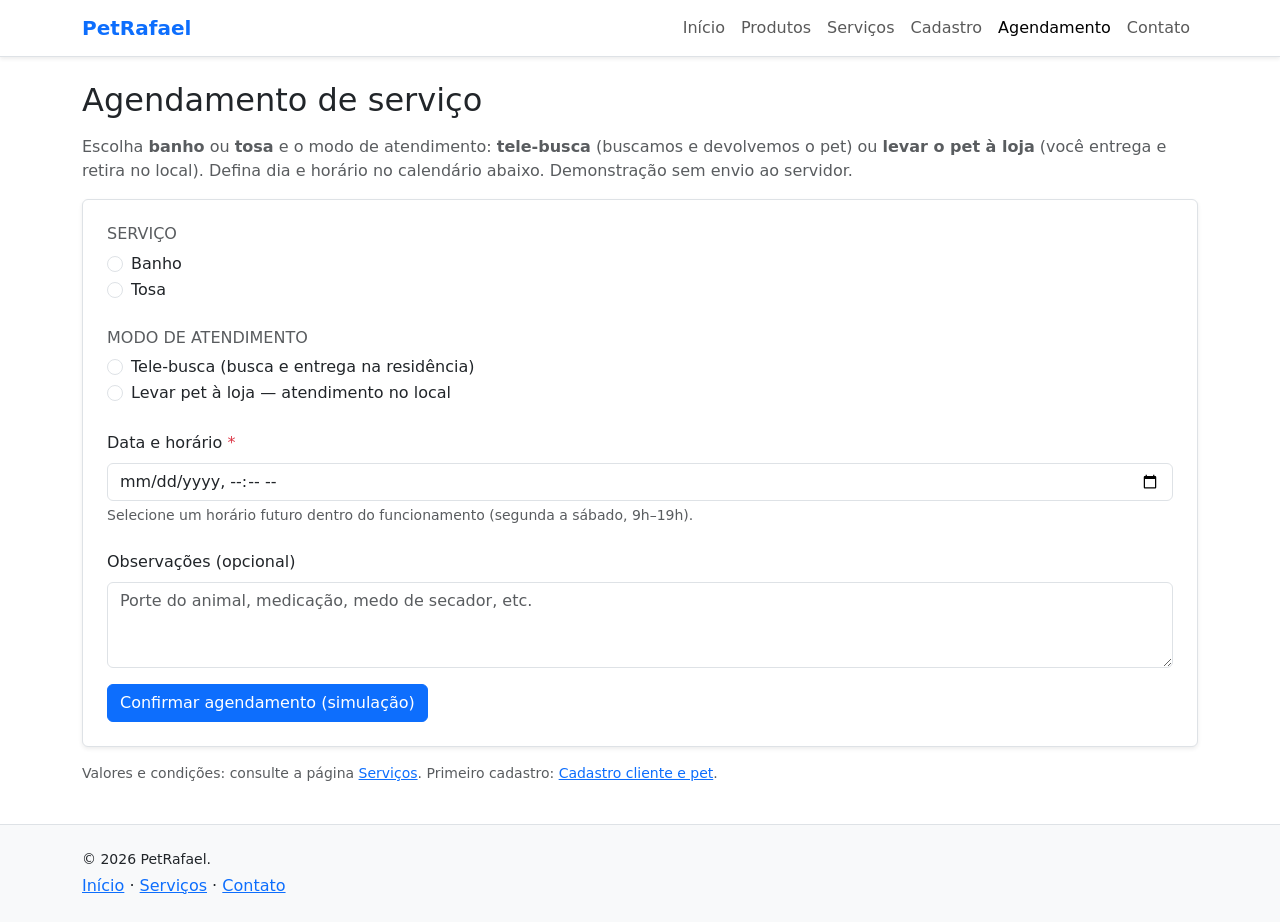
<file: agendamento.html>
<!DOCTYPE html>
<html lang="pt-BR">
<head>
  <meta charset="UTF-8">
  <meta name="viewport" content="width=device-width, initial-scale=1">
  <meta name="description" content="Agende banho ou tosa com tele-busca ou atendimento na loja PetRafael.">
  <title>PetRafael — Agendamento de serviços</title>
  <link href="https://cdn.jsdelivr.net/npm/bootstrap@5.3.3/dist/css/bootstrap.min.css" rel="stylesheet" integrity="sha384-QWTKZyjpPEjISv5WaRU9OFeRpok6YctnYmDr5pNlyT2bRjXh0JMhjY6hW+ALEwIH" crossorigin="anonymous">
  <link rel="stylesheet" href="css/estilo.css">
</head>
<body>
  <a class="visually-hidden-focusable btn btn-sm btn-primary position-fixed top-0 start-0 m-2 z-3" href="#conteudo-principal">Ir para o conteúdo principal</a>

  <header class="border-bottom bg-white shadow-sm">
    <nav class="navbar navbar-expand-lg navbar-light" aria-label="Menu principal do PetRafael">
      <div class="container">
        <a class="navbar-brand fw-bold text-primary" href="index.html">PetRafael</a>
        <button class="navbar-toggler" type="button" data-bs-toggle="collapse" data-bs-target="#menuPrincipal" aria-controls="menuPrincipal" aria-expanded="false" aria-label="Abrir ou fechar menu">
          <span class="navbar-toggler-icon"></span>
        </button>
        <div class="collapse navbar-collapse" id="menuPrincipal">
          <ul class="navbar-nav ms-auto mb-2 mb-lg-0">
            <li class="nav-item"><a class="nav-link" href="index.html">Início</a></li>
            <li class="nav-item"><a class="nav-link" href="produtos.html">Produtos</a></li>
            <li class="nav-item"><a class="nav-link" href="servicos.html">Serviços</a></li>
            <li class="nav-item"><a class="nav-link" href="cadastro.html">Cadastro</a></li>
            <li class="nav-item"><a class="nav-link active" href="agendamento.html" aria-current="page">Agendamento</a></li>
            <li class="nav-item"><a class="nav-link" href="contato.html">Contato</a></li>
          </ul>
        </div>
      </div>
    </nav>
  </header>

  <main id="conteudo-principal" class="container py-4" tabindex="-1">
    <h1 class="h2 mb-3">Agendamento de serviço</h1>
    <p class="text-muted">
      Escolha <strong>banho</strong> ou <strong>tosa</strong> e o modo de atendimento:
      <strong>tele-busca</strong> (buscamos e devolvemos o pet) ou <strong>levar o pet à loja</strong> (você entrega e retira no local).
      Defina dia e horário no calendário abaixo. Demonstração sem envio ao servidor.
    </p>

    <form id="form-agendamento-servico" class="border rounded p-3 p-md-4 bg-white shadow-sm">
      <fieldset class="mb-4">
        <legend class="h6 text-uppercase text-muted">Serviço</legend>
        <div class="form-check">
          <input class="form-check-input" type="radio" name="servico" id="srv-banho" value="banho" required>
          <label class="form-check-label" for="srv-banho">Banho</label>
        </div>
        <div class="form-check">
          <input class="form-check-input" type="radio" name="servico" id="srv-tosa" value="tosa">
          <label class="form-check-label" for="srv-tosa">Tosa</label>
        </div>
      </fieldset>

      <fieldset class="mb-4">
        <legend class="h6 text-uppercase text-muted">Modo de atendimento</legend>
        <div class="form-check">
          <input class="form-check-input" type="radio" name="modo_atendimento" id="modo-telebusca" value="tele-busca" required>
          <label class="form-check-label" for="modo-telebusca">Tele-busca (busca e entrega na residência)</label>
        </div>
        <div class="form-check">
          <input class="form-check-input" type="radio" name="modo_atendimento" id="modo-loja" value="loja">
          <label class="form-check-label" for="modo-loja">Levar pet à loja — atendimento no local</label>
        </div>
      </fieldset>

      <div class="mb-4">
        <label for="agendamento-datetime" class="form-label">
          Data e horário <span class="text-danger" aria-hidden="true">*</span>
        </label>
        <!-- input nativo tipo calendário + hora (amplamente suportado) -->
        <input type="datetime-local" class="form-control" id="agendamento-datetime" name="data_hora" required aria-describedby="ajuda-datetime">
        <div id="ajuda-datetime" class="form-text">Selecione um horário futuro dentro do funcionamento (segunda a sábado, 9h–19h).</div>
      </div>

      <div class="mb-3">
        <label for="agendamento-obs" class="form-label">Observações (opcional)</label>
        <textarea class="form-control" id="agendamento-obs" name="observacoes" rows="3" placeholder="Porte do animal, medicação, medo de secador, etc."></textarea>
      </div>

      <div id="status-agendamento" class="alert d-none mb-3" role="status" aria-live="polite"></div>

      <button type="submit" class="btn btn-primary">Confirmar agendamento (simulação)</button>
    </form>

    <p class="mt-3 small text-muted">
      Valores e condições: consulte a página <a href="servicos.html">Serviços</a>. Primeiro cadastro:
      <a href="cadastro.html">Cadastro cliente e pet</a>.
    </p>
  </main>

  <footer class="bg-light border-top py-4 mt-auto">
    <div class="container">
      <p class="mb-1 small">© <span id="ano-atual">2026</span> PetRafael.</p>
      <nav aria-label="Rodapé">
        <a href="index.html">Início</a> · <a href="servicos.html">Serviços</a> · <a href="contato.html">Contato</a>
      </nav>
    </div>
  </footer>

  <script src="https://cdn.jsdelivr.net/npm/bootstrap@5.3.3/dist/js/bootstrap.bundle.min.js" integrity="sha384-YvpcrYf0tY3lHB60NNkmXc5s9fDVZLESaAA55NDzOxhy9GkcIdslK1eN7N6jIeHz" crossorigin="anonymous"></script>
  <script src="js/app.js"></script>
  <script src="js/formularios.js"></script>
</body>
</html>
</file>
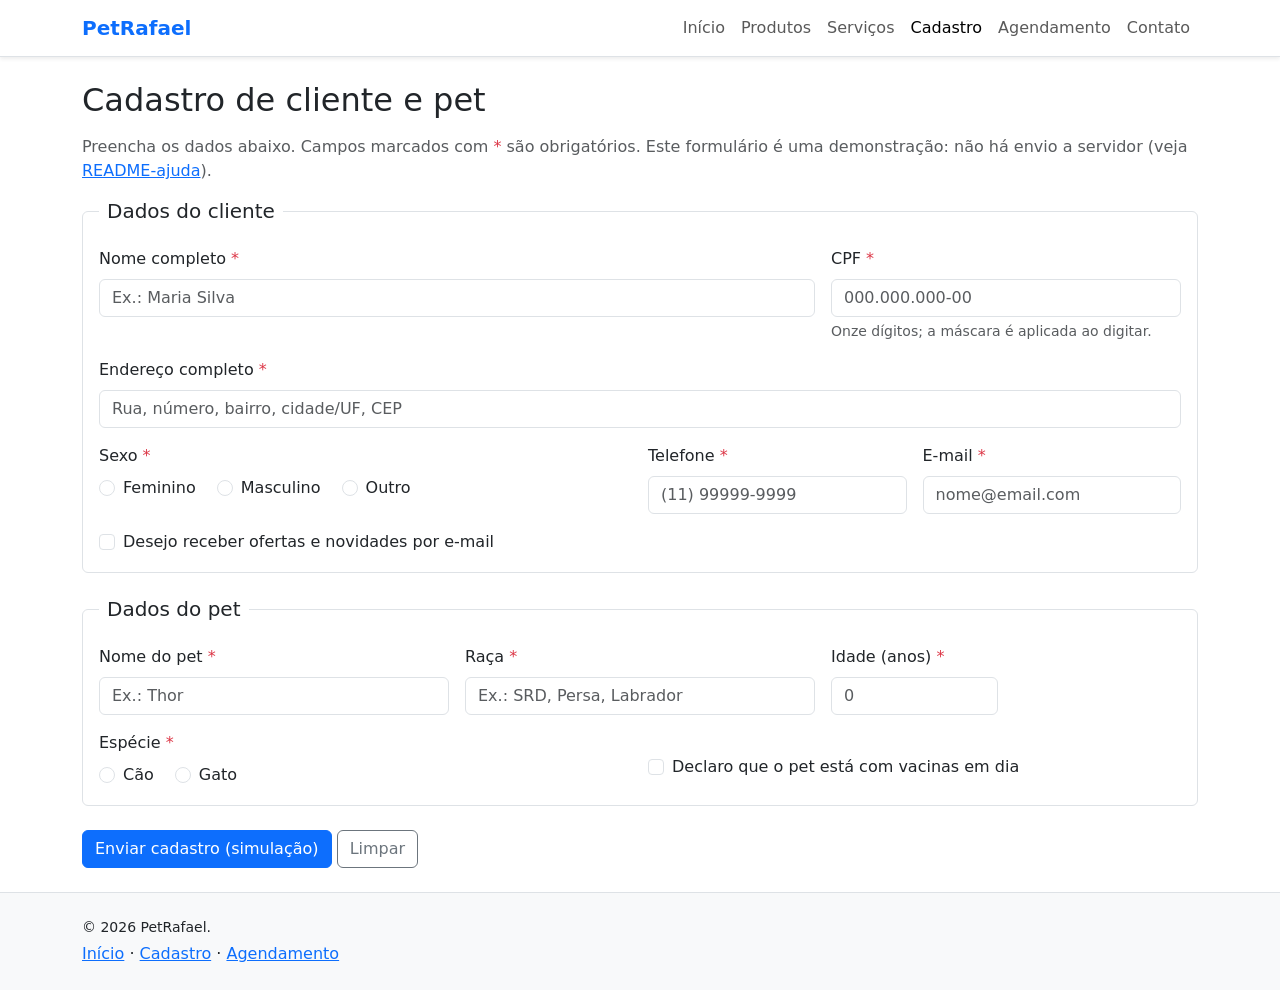
<file: cadastro.html>
<!DOCTYPE html>
<html lang="pt-BR">
<head>
  <meta charset="UTF-8">
  <meta name="viewport" content="width=device-width, initial-scale=1">
  <meta name="description" content="Cadastro de cliente e pet no PetRafael.">
  <title>PetRafael — Cadastro cliente e pet</title>
  <link href="https://cdn.jsdelivr.net/npm/bootstrap@5.3.3/dist/css/bootstrap.min.css" rel="stylesheet" integrity="sha384-QWTKZyjpPEjISv5WaRU9OFeRpok6YctnYmDr5pNlyT2bRjXh0JMhjY6hW+ALEwIH" crossorigin="anonymous">
  <link rel="stylesheet" href="css/estilo.css">
</head>
<body>
  <a class="visually-hidden-focusable btn btn-sm btn-primary position-fixed top-0 start-0 m-2 z-3" href="#conteudo-principal">Ir para o conteúdo principal</a>

  <header class="border-bottom bg-white shadow-sm">
    <nav class="navbar navbar-expand-lg navbar-light" aria-label="Menu principal do PetRafael">
      <div class="container">
        <a class="navbar-brand fw-bold text-primary" href="index.html">PetRafael</a>
        <button class="navbar-toggler" type="button" data-bs-toggle="collapse" data-bs-target="#menuPrincipal" aria-controls="menuPrincipal" aria-expanded="false" aria-label="Abrir ou fechar menu">
          <span class="navbar-toggler-icon"></span>
        </button>
        <div class="collapse navbar-collapse" id="menuPrincipal">
          <ul class="navbar-nav ms-auto mb-2 mb-lg-0">
            <li class="nav-item"><a class="nav-link" href="index.html">Início</a></li>
            <li class="nav-item"><a class="nav-link" href="produtos.html">Produtos</a></li>
            <li class="nav-item"><a class="nav-link" href="servicos.html">Serviços</a></li>
            <li class="nav-item"><a class="nav-link active" href="cadastro.html" aria-current="page">Cadastro</a></li>
            <li class="nav-item"><a class="nav-link" href="agendamento.html">Agendamento</a></li>
            <li class="nav-item"><a class="nav-link" href="contato.html">Contato</a></li>
          </ul>
        </div>
      </div>
    </nav>
  </header>

  <main id="conteudo-principal" class="container py-4" tabindex="-1">
    <h1 class="h2 mb-3">Cadastro de cliente e pet</h1>
    <p class="text-muted">
      Preencha os dados abaixo. Campos marcados com <span class="text-danger">*</span> são obrigatórios.
      Este formulário é uma demonstração: não há envio a servidor (veja <a href="README-ajuda.txt">README-ajuda</a>).
    </p>

    <!-- Formulário: identificação do titular e do animal -->
    <form id="form-cadastro-cliente-pet">
      <fieldset class="border rounded p-3 mb-4">
        <legend class="float-none w-auto px-2 h5">Dados do cliente</legend>

        <div class="row g-3">
          <div class="col-md-8">
            <label for="cadastro-nome-cliente" class="form-label">Nome completo <span class="text-danger" aria-hidden="true">*</span></label>
            <input type="text" class="form-control" id="cadastro-nome-cliente" name="nome_cliente" required autocomplete="name" placeholder="Ex.: Maria Silva">
            <div class="invalid-feedback">Informe o nome completo.</div>
          </div>
          <div class="col-md-4">
            <label for="cadastro-cpf" class="form-label">CPF <span class="text-danger" aria-hidden="true">*</span></label>
            <input type="text" class="form-control" id="cadastro-cpf" name="cpf" required inputmode="numeric" placeholder="000.000.000-00" aria-describedby="ajuda-cpf">
            <div id="ajuda-cpf" class="form-text">Onze dígitos; a máscara é aplicada ao digitar.</div>
          </div>
          <div class="col-12">
            <label for="cadastro-endereco" class="form-label">Endereço completo <span class="text-danger" aria-hidden="true">*</span></label>
            <input type="text" class="form-control" id="cadastro-endereco" name="endereco" required autocomplete="street-address" placeholder="Rua, número, bairro, cidade/UF, CEP">
          </div>
          <div class="col-md-6">
            <span class="form-label d-block">Sexo <span class="text-danger" aria-hidden="true">*</span></span>
            <div class="form-check form-check-inline">
              <input class="form-check-input" type="radio" name="sexo" id="sexo-f" value="feminino" required>
              <label class="form-check-label" for="sexo-f">Feminino</label>
            </div>
            <div class="form-check form-check-inline">
              <input class="form-check-input" type="radio" name="sexo" id="sexo-m" value="masculino">
              <label class="form-check-label" for="sexo-m">Masculino</label>
            </div>
            <div class="form-check form-check-inline">
              <input class="form-check-input" type="radio" name="sexo" id="sexo-o" value="outro">
              <label class="form-check-label" for="sexo-o">Outro</label>
            </div>
          </div>
          <div class="col-md-3">
            <label for="cadastro-telefone" class="form-label">Telefone <span class="text-danger" aria-hidden="true">*</span></label>
            <input type="tel" class="form-control" id="cadastro-telefone" name="telefone" required autocomplete="tel" placeholder="(11) 99999-9999">
          </div>
          <div class="col-md-3">
            <label for="cadastro-email" class="form-label">E-mail <span class="text-danger" aria-hidden="true">*</span></label>
            <input type="email" class="form-control" id="cadastro-email" name="email" required autocomplete="email" placeholder="nome@email.com">
          </div>
          <div class="col-12">
            <div class="form-check">
              <input class="form-check-input" type="checkbox" id="cadastro-news" name="newsletter" value="sim">
              <label class="form-check-label" for="cadastro-news">Desejo receber ofertas e novidades por e-mail</label>
            </div>
          </div>
        </div>
      </fieldset>

      <fieldset class="border rounded p-3 mb-4">
        <legend class="float-none w-auto px-2 h5">Dados do pet</legend>
        <div class="row g-3">
          <div class="col-md-4">
            <label for="cadastro-nome-pet" class="form-label">Nome do pet <span class="text-danger" aria-hidden="true">*</span></label>
            <input type="text" class="form-control" id="cadastro-nome-pet" name="nome_pet" required placeholder="Ex.: Thor">
          </div>
          <div class="col-md-4">
            <label for="cadastro-raca" class="form-label">Raça <span class="text-danger" aria-hidden="true">*</span></label>
            <input type="text" class="form-control" id="cadastro-raca" name="raca" required placeholder="Ex.: SRD, Persa, Labrador">
          </div>
          <div class="col-md-2">
            <label for="cadastro-idade" class="form-label">Idade (anos) <span class="text-danger" aria-hidden="true">*</span></label>
            <input type="number" class="form-control" id="cadastro-idade" name="idade_pet" required min="0" max="30" step="1" placeholder="0">
          </div>
          <div class="col-md-6">
            <span class="form-label d-block">Espécie <span class="text-danger" aria-hidden="true">*</span></span>
            <div class="form-check form-check-inline">
              <input class="form-check-input" type="radio" name="especie" id="esp-cao" value="cao" required>
              <label class="form-check-label" for="esp-cao">Cão</label>
            </div>
            <div class="form-check form-check-inline">
              <input class="form-check-input" type="radio" name="especie" id="esp-gato" value="gato">
              <label class="form-check-label" for="esp-gato">Gato</label>
            </div>
          </div>
          <div class="col-md-6">
            <div class="form-check mt-md-4">
              <input class="form-check-input" type="checkbox" id="cadastro-vacinado" name="vacinado" value="sim">
              <label class="form-check-label" for="cadastro-vacinado">Declaro que o pet está com vacinas em dia</label>
            </div>
          </div>
        </div>
      </fieldset>

      <div id="status-formulario" class="alert d-none mb-3" role="status" aria-live="polite"></div>

      <button type="submit" class="btn btn-primary">Enviar cadastro (simulação)</button>
      <button type="reset" class="btn btn-outline-secondary">Limpar</button>
    </form>
  </main>

  <footer class="bg-light border-top py-4 mt-auto">
    <div class="container">
      <p class="mb-1 small">© <span id="ano-atual">2026</span> PetRafael.</p>
      <nav aria-label="Rodapé">
        <a href="index.html">Início</a> · <a href="cadastro.html">Cadastro</a> · <a href="agendamento.html">Agendamento</a>
      </nav>
    </div>
  </footer>

  <script src="https://cdn.jsdelivr.net/npm/bootstrap@5.3.3/dist/js/bootstrap.bundle.min.js" integrity="sha384-YvpcrYf0tY3lHB60NNkmXc5s9fDVZLESaAA55NDzOxhy9GkcIdslK1eN7N6jIeHz" crossorigin="anonymous"></script>
  <script src="js/app.js"></script>
  <script src="js/formularios.js"></script>
</body>
</html>
</file>
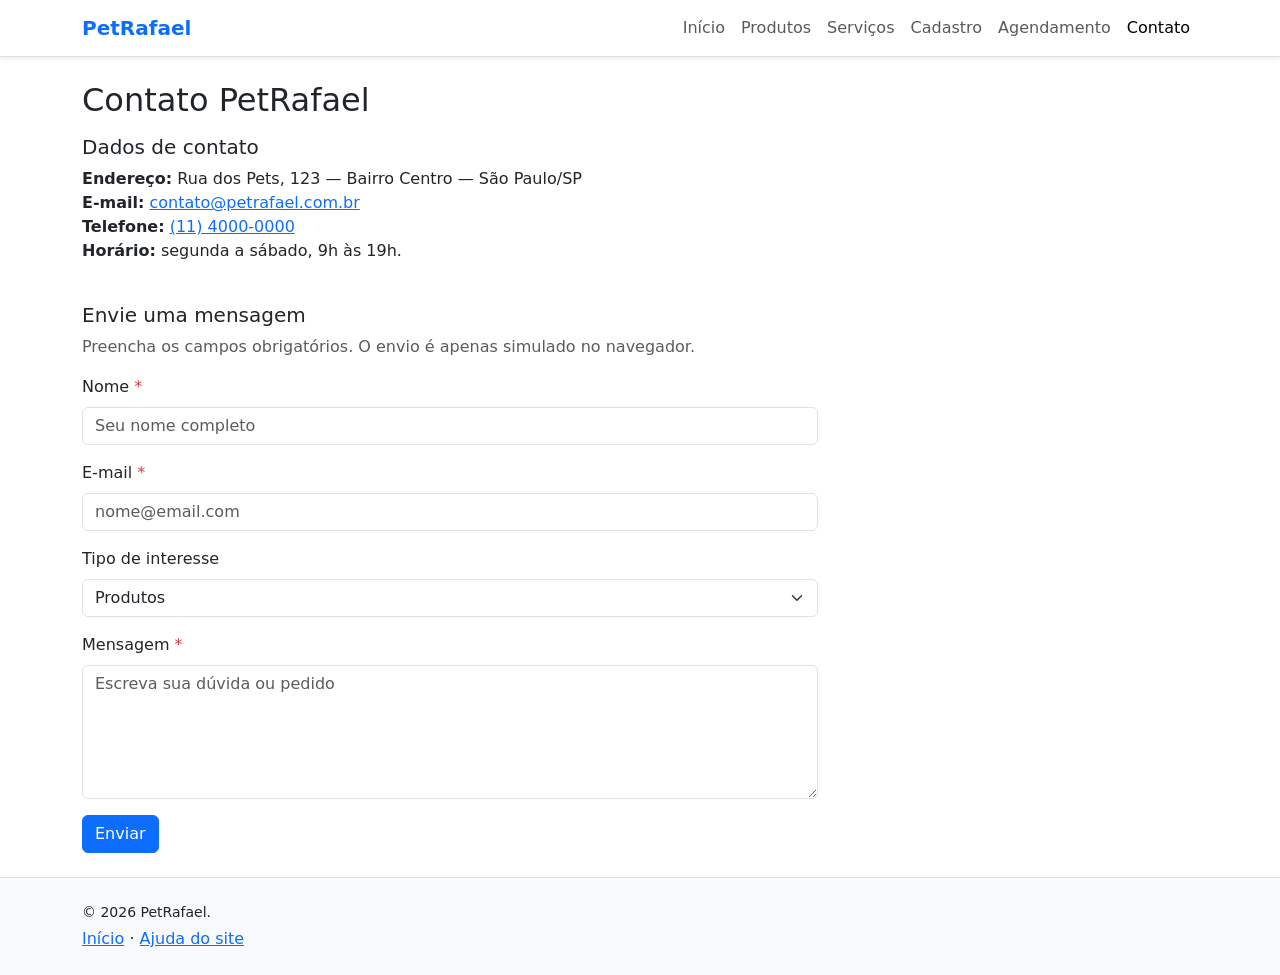
<file: contato.html>
<!DOCTYPE html>
<html lang="pt-BR">
<head>
  <meta charset="UTF-8">
  <meta name="viewport" content="width=device-width, initial-scale=1">
  <meta name="description" content="Fale com o PetRafael: endereço, telefone e formulário de mensagem.">
  <title>PetRafael — Contato</title>
  <link href="https://cdn.jsdelivr.net/npm/bootstrap@5.3.3/dist/css/bootstrap.min.css" rel="stylesheet" integrity="sha384-QWTKZyjpPEjISv5WaRU9OFeRpok6YctnYmDr5pNlyT2bRjXh0JMhjY6hW+ALEwIH" crossorigin="anonymous">
  <link rel="stylesheet" href="css/estilo.css">
</head>
<body>
  <a class="visually-hidden-focusable btn btn-sm btn-primary position-fixed top-0 start-0 m-2 z-3" href="#conteudo-principal">Ir para o conteúdo principal</a>

  <header class="border-bottom bg-white shadow-sm">
    <nav class="navbar navbar-expand-lg navbar-light" aria-label="Menu principal do PetRafael">
      <div class="container">
        <a class="navbar-brand fw-bold text-primary" href="index.html">PetRafael</a>
        <button class="navbar-toggler" type="button" data-bs-toggle="collapse" data-bs-target="#menuPrincipal" aria-controls="menuPrincipal" aria-expanded="false" aria-label="Abrir ou fechar menu">
          <span class="navbar-toggler-icon"></span>
        </button>
        <div class="collapse navbar-collapse" id="menuPrincipal">
          <ul class="navbar-nav ms-auto mb-2 mb-lg-0">
            <li class="nav-item"><a class="nav-link" href="index.html">Início</a></li>
            <li class="nav-item"><a class="nav-link" href="produtos.html">Produtos</a></li>
            <li class="nav-item"><a class="nav-link" href="servicos.html">Serviços</a></li>
            <li class="nav-item"><a class="nav-link" href="cadastro.html">Cadastro</a></li>
            <li class="nav-item"><a class="nav-link" href="agendamento.html">Agendamento</a></li>
            <li class="nav-item"><a class="nav-link active" href="contato.html" aria-current="page">Contato</a></li>
          </ul>
        </div>
      </div>
    </nav>
  </header>

  <main id="conteudo-principal" class="container py-4" tabindex="-1">
    <h1 class="h2 mb-3">Contato PetRafael</h1>

    <section class="row mb-4" aria-labelledby="titulo-dados">
      <div class="col-lg-6 mb-3">
        <h2 id="titulo-dados" class="h5">Dados de contato</h2>
        <address class="mb-0">
          <strong>Endereço:</strong> Rua dos Pets, 123 — Bairro Centro — São Paulo/SP<br>
          <strong>E-mail:</strong> <a href="mailto:contato@petrafael.com.br">contato@petrafael.com.br</a><br>
          <strong>Telefone:</strong> <a href="tel:+551140000000">(11) 4000-0000</a><br>
          <strong>Horário:</strong> segunda a sábado, 9h às 19h.
        </address>
      </div>
    </section>

    <section aria-labelledby="titulo-mensagem">
      <h2 id="titulo-mensagem" class="h5">Envie uma mensagem</h2>
      <p class="text-muted">Preencha os campos obrigatórios. O envio é apenas simulado no navegador.</p>

      <div class="row">
      <div class="col-lg-8">
      <form id="form-contato">
        <div class="mb-3">
          <label for="contato-nome" class="form-label">Nome <span class="text-danger" aria-hidden="true">*</span></label>
          <input type="text" class="form-control" id="contato-nome" name="nome" required placeholder="Seu nome completo" autocomplete="name">
        </div>
        <div class="mb-3">
          <label for="contato-email" class="form-label">E-mail <span class="text-danger" aria-hidden="true">*</span></label>
          <input type="email" class="form-control" id="contato-email" name="email" required placeholder="nome@email.com" autocomplete="email">
        </div>
        <div class="mb-3">
          <label for="contato-tipo" class="form-label">Tipo de interesse</label>
          <select class="form-select" id="contato-tipo" name="tipo">
            <option value="produtos">Produtos</option>
            <option value="servicos-banho">Serviços — Banho</option>
            <option value="servicos-tosa">Serviços — Tosa</option>
            <option value="outros">Outros</option>
          </select>
        </div>
        <div class="mb-3">
          <label for="contato-mensagem" class="form-label">Mensagem <span class="text-danger" aria-hidden="true">*</span></label>
          <textarea class="form-control" id="contato-mensagem" name="mensagem" rows="5" required placeholder="Escreva sua dúvida ou pedido"></textarea>
        </div>
        <div id="status-contato" class="alert d-none mb-3" role="status"></div>
        <button type="submit" class="btn btn-primary">Enviar</button>
      </form>
      </div>
      </div>
    </section>
  </main>

  <footer class="bg-light border-top py-4 mt-auto">
    <div class="container">
      <p class="mb-1 small">© <span id="ano-atual">2026</span> PetRafael.</p>
      <nav aria-label="Rodapé">
        <a href="index.html">Início</a> · <a href="README-ajuda.txt">Ajuda do site</a>
      </nav>
    </div>
  </footer>

  <script src="https://cdn.jsdelivr.net/npm/bootstrap@5.3.3/dist/js/bootstrap.bundle.min.js" integrity="sha384-YvpcrYf0tY3lHB60NNkmXc5s9fDVZLESaAA55NDzOxhy9GkcIdslK1eN7N6jIeHz" crossorigin="anonymous"></script>
  <script src="js/app.js"></script>
  <script src="js/formularios.js"></script>
</body>
</html>
</file>
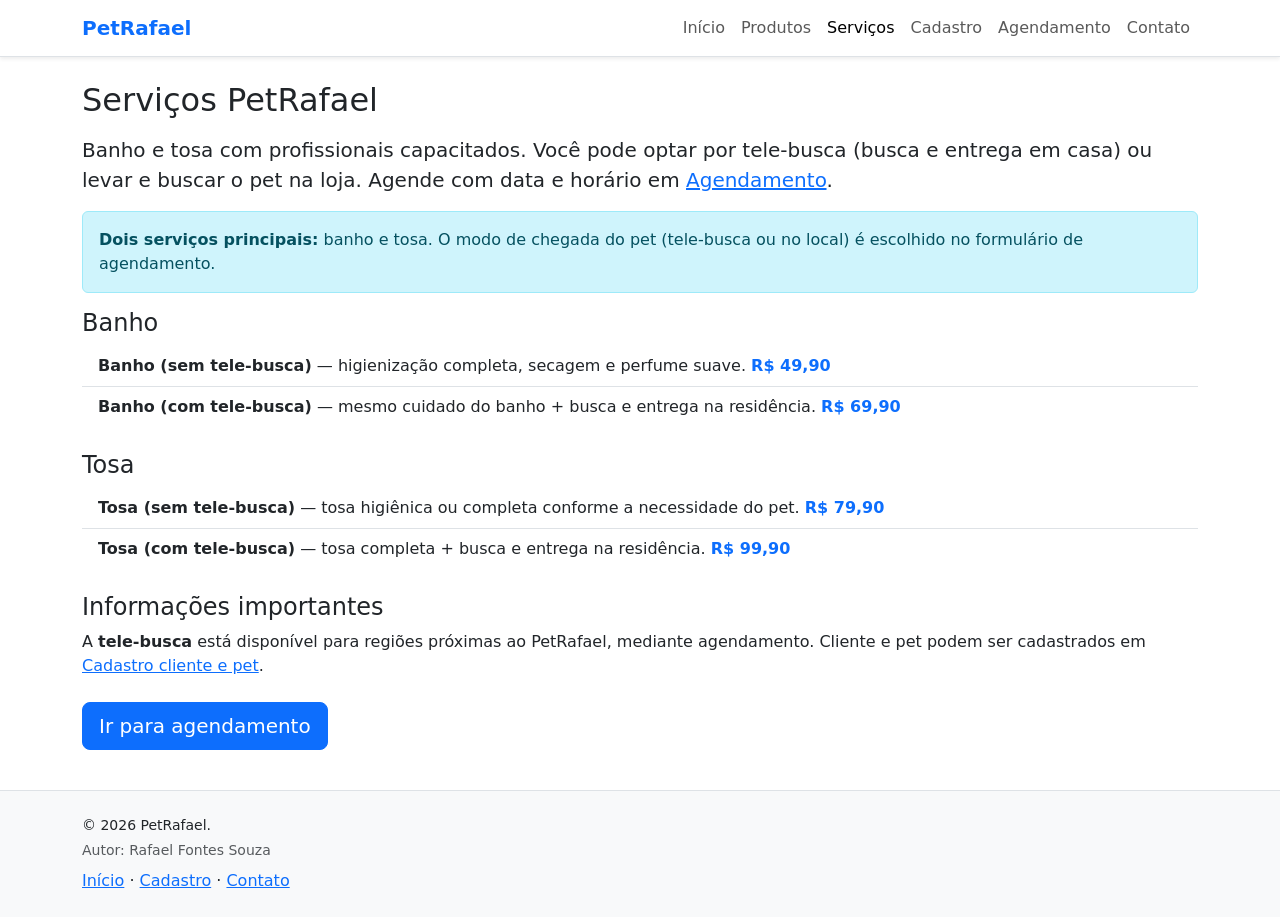
<file: servicos.html>
<!DOCTYPE html>
<html lang="pt-BR">
<head>
  <meta charset="UTF-8">
  <meta name="viewport" content="width=device-width, initial-scale=1">
  <meta name="description" content="Banho e tosa PetRafael com ou sem tele-busca — valores e agendamento.">
  <title>PetRafael — Serviços</title>
  <link href="https://cdn.jsdelivr.net/npm/bootstrap@5.3.3/dist/css/bootstrap.min.css" rel="stylesheet" integrity="sha384-QWTKZyjpPEjISv5WaRU9OFeRpok6YctnYmDr5pNlyT2bRjXh0JMhjY6hW+ALEwIH" crossorigin="anonymous">
  <link rel="stylesheet" href="css/estilo.css">
</head>
<body>
  <a class="visually-hidden-focusable btn btn-sm btn-primary position-fixed top-0 start-0 m-2 z-3" href="#conteudo-principal">Ir para o conteúdo principal</a>

  <header class="border-bottom bg-white shadow-sm">
    <nav class="navbar navbar-expand-lg navbar-light" aria-label="Menu principal do PetRafael">
      <div class="container">
        <a class="navbar-brand fw-bold text-primary" href="index.html">PetRafael</a>
        <button class="navbar-toggler" type="button" data-bs-toggle="collapse" data-bs-target="#menuPrincipal" aria-controls="menuPrincipal" aria-expanded="false" aria-label="Abrir ou fechar menu">
          <span class="navbar-toggler-icon"></span>
        </button>
        <div class="collapse navbar-collapse" id="menuPrincipal">
          <ul class="navbar-nav ms-auto mb-2 mb-lg-0">
            <li class="nav-item"><a class="nav-link" href="index.html">Início</a></li>
            <li class="nav-item"><a class="nav-link" href="produtos.html">Produtos</a></li>
            <li class="nav-item"><a class="nav-link active" href="servicos.html" aria-current="page">Serviços</a></li>
            <li class="nav-item"><a class="nav-link" href="cadastro.html">Cadastro</a></li>
            <li class="nav-item"><a class="nav-link" href="agendamento.html">Agendamento</a></li>
            <li class="nav-item"><a class="nav-link" href="contato.html">Contato</a></li>
          </ul>
        </div>
      </div>
    </nav>
  </header>

  <main id="conteudo-principal" class="container py-4" tabindex="-1">
    <h1 class="h2 mb-3">Serviços PetRafael</h1>
    <p class="lead">
      Banho e tosa com profissionais capacitados. Você pode optar por <strong>tele-busca</strong> (busca e entrega em casa)
      ou levar e buscar o pet <strong>na loja</strong>. Agende com data e horário em
      <a href="agendamento.html">Agendamento</a>.
    </p>

    <div class="alert alert-info" role="region" aria-label="Destaque">
      <strong>Dois serviços principais:</strong> banho e tosa. O modo de chegada do pet (tele-busca ou no local) é escolhido no formulário de agendamento.
    </div>

    <section class="mb-4" aria-labelledby="titulo-banho">
      <h2 id="titulo-banho" class="h4">Banho</h2>
      <ul class="list-group list-group-flush">
        <li class="list-group-item">
          <strong>Banho (sem tele-busca)</strong> — higienização completa, secagem e perfume suave.
          <span class="text-primary fw-semibold">R$ 49,90</span>
        </li>
        <li class="list-group-item">
          <strong>Banho (com tele-busca)</strong> — mesmo cuidado do banho + busca e entrega na residência.
          <span class="text-primary fw-semibold">R$ 69,90</span>
        </li>
      </ul>
    </section>

    <section class="mb-4" aria-labelledby="titulo-tosa">
      <h2 id="titulo-tosa" class="h4">Tosa</h2>
      <ul class="list-group list-group-flush">
        <li class="list-group-item">
          <strong>Tosa (sem tele-busca)</strong> — tosa higiênica ou completa conforme a necessidade do pet.
          <span class="text-primary fw-semibold">R$ 79,90</span>
        </li>
        <li class="list-group-item">
          <strong>Tosa (com tele-busca)</strong> — tosa completa + busca e entrega na residência.
          <span class="text-primary fw-semibold">R$ 99,90</span>
        </li>
      </ul>
    </section>

    <section class="mb-4" aria-labelledby="titulo-info">
      <h2 id="titulo-info" class="h4">Informações importantes</h2>
      <p>
        A <strong>tele-busca</strong> está disponível para regiões próximas ao PetRafael, mediante agendamento.
        Cliente e pet podem ser cadastrados em <a href="cadastro.html">Cadastro cliente e pet</a>.
      </p>
    </section>

    <p>
      <a class="btn btn-primary btn-lg" href="agendamento.html">Ir para agendamento</a>
    </p>
  </main>

  <footer class="bg-light border-top py-4 mt-auto">
    <div class="container">
      <p class="mb-1 small">© <span id="ano-atual">2026</span> PetRafael.</p>
      <p class="small text-muted mb-2">Autor: Rafael Fontes Souza</p>
      <nav aria-label="Rodapé">
        <a href="index.html">Início</a> · <a href="cadastro.html">Cadastro</a> · <a href="contato.html">Contato</a>
      </nav>
    </div>
  </footer>

  <script src="https://cdn.jsdelivr.net/npm/bootstrap@5.3.3/dist/js/bootstrap.bundle.min.js" integrity="sha384-YvpcrYf0tY3lHB60NNkmXc5s9fDVZLESaAA55NDzOxhy9GkcIdslK1eN7N6jIeHz" crossorigin="anonymous"></script>
  <script src="js/app.js"></script>
</body>
</html>
</file>
<file: css/estilo.css>
/**
 * PetRafael — estilos complementares ao Bootstrap 5
 * Ajustes de foco, contraste e componentes específicos do projeto.
 */

/* Região de destaque para leitores de tela: mensagens de status dos formulários */
#status-formulario[role="status"] {
  min-height: 1.25rem;
}

/* Melhora visibilidade do foco além do padrão do Bootstrap (acessibilidade teclado) */
a:focus-visible,
button:focus-visible,
.form-control:focus-visible,
.form-check-input:focus-visible {
  outline: 3px solid #0d6efd;
  outline-offset: 2px;
}

/* Bloco de data/hora exibido pelo JavaScript na página inicial */
#relogio-petrafael {
  font-variant-numeric: tabular-nums;
}

/* Cards de produto: altura mínima para alinhamento visual */
.card-img-top {
  object-fit: cover;
  height: 200px;
}
</file>
